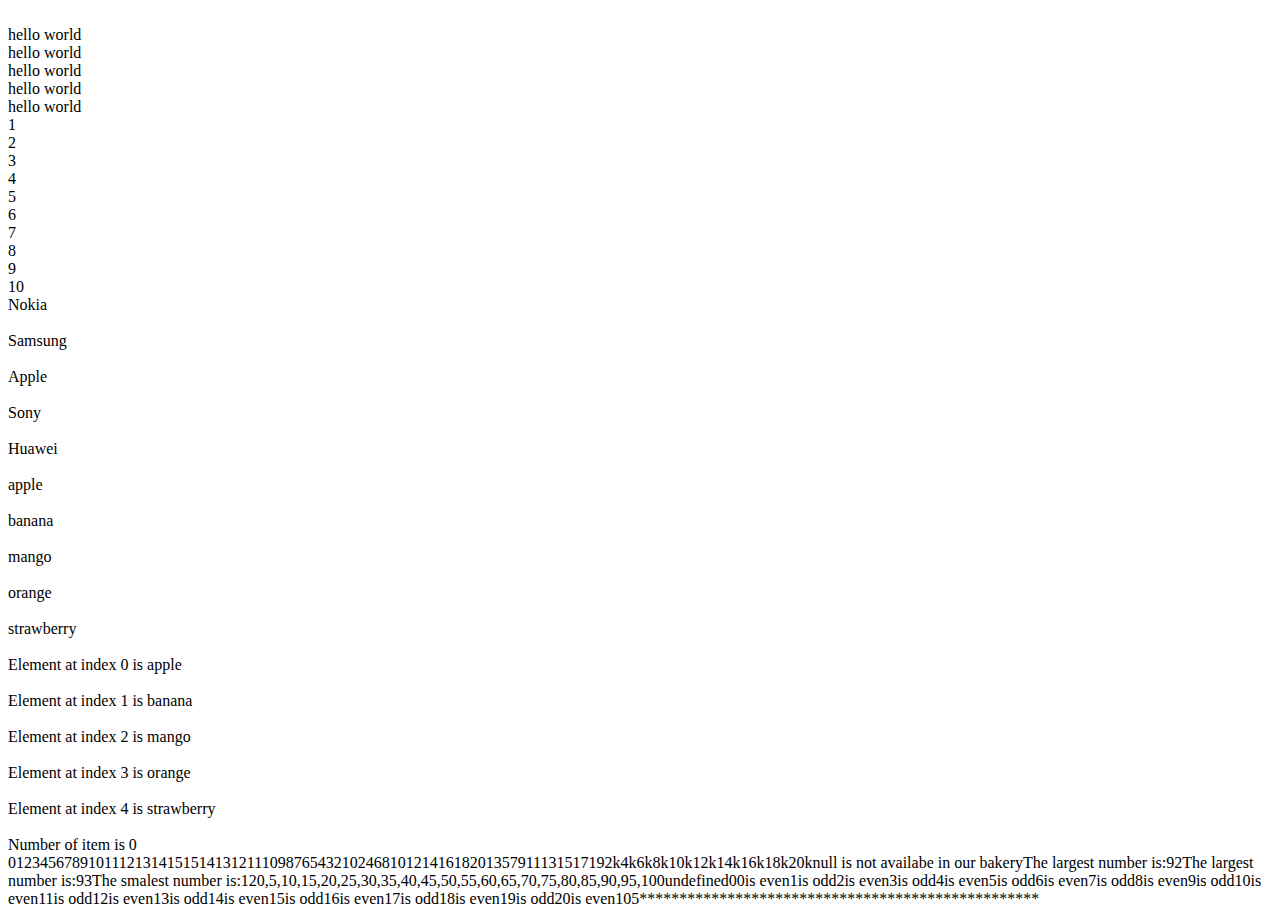
<file: umer/excersie 18-20/index.html>
<!DOCTYPE html>
<html lang="en">
<head>
    <meta charset="UTF-8">
    <meta name="viewport" content="width=device-width, initial-scale=1.0">
    <title>Document</title>
</head>
<body>
    
</body>
<script src="script.js"></script>
</html>
</file>
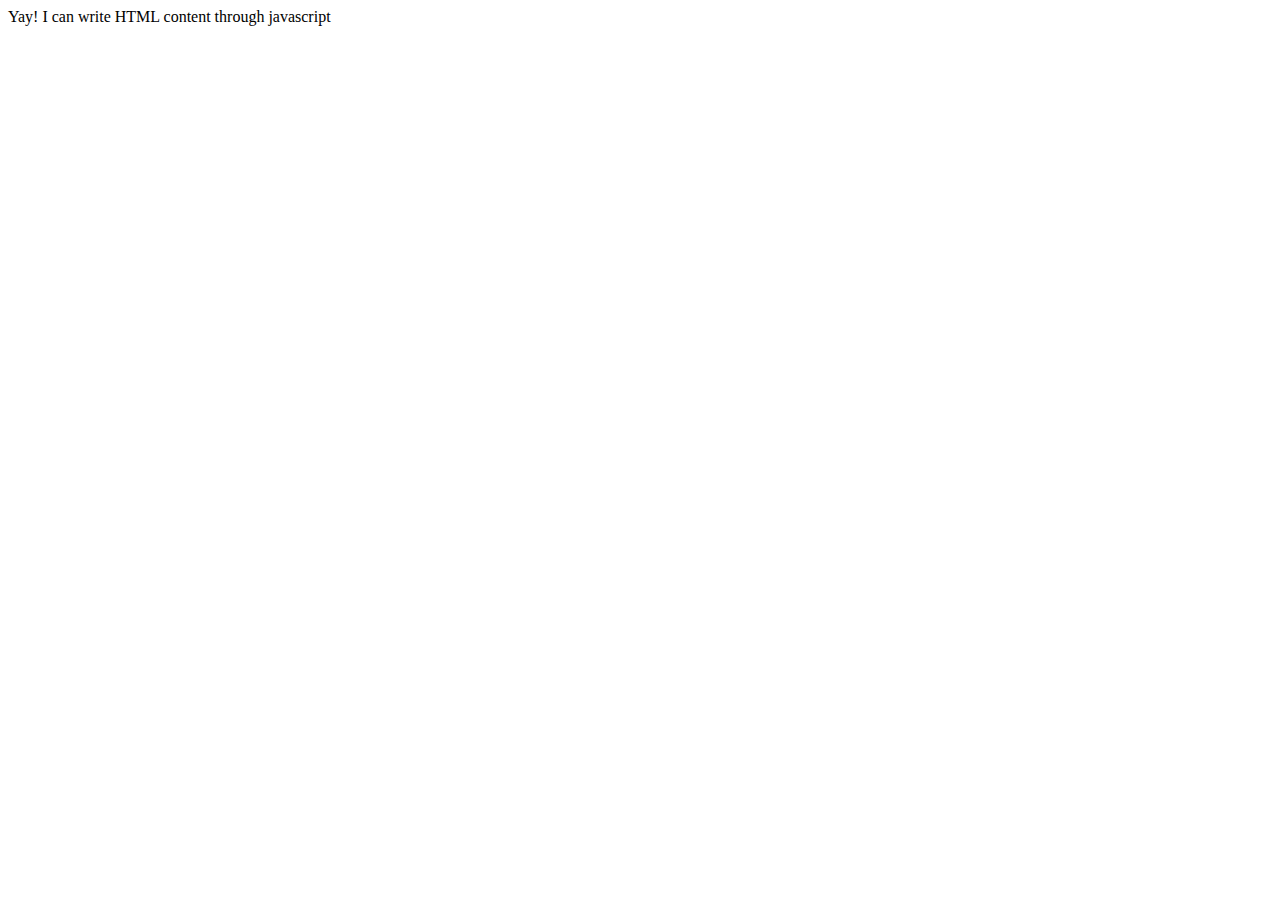
<file: umer/excersie 2/index.html>
<!DOCTYPE html>
<html lang="en">
<head>
    <meta charset="UTF-8">
    <meta name="viewport" content="width=device-width, initial-scale=1.0">
    <title>Document</title>
</head>
<body>
    
</body>
<script src="./app.js"></script>
</html>
</file>
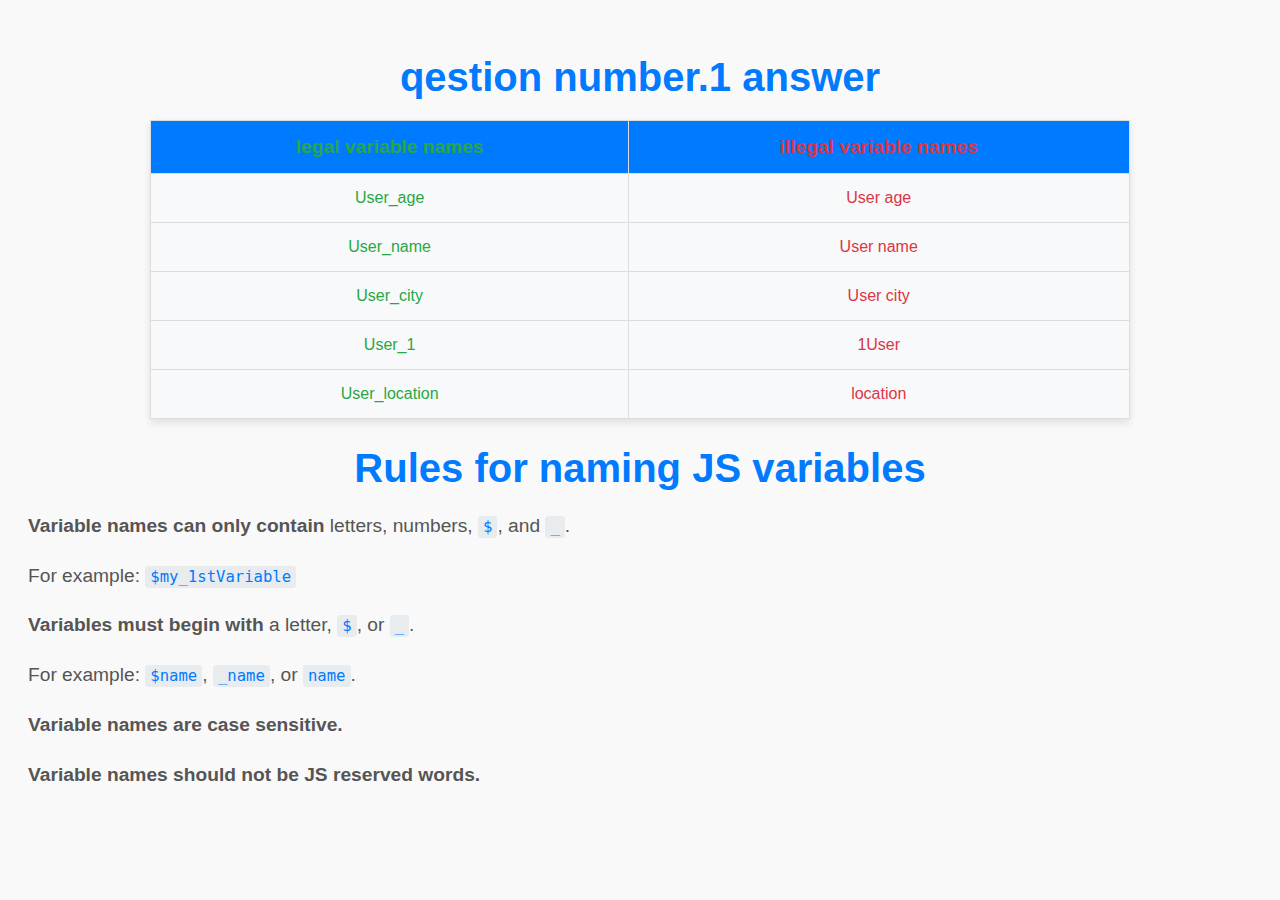
<file: umer/exercise 4/index.html>
<!DOCTYPE html>
<html lang="en">
<head>
    <meta charset="UTF-8">
    <meta name="viewport" content="width=device-width, initial-scale=1.0">
    <title>Document</title>
    <link rel="stylesheet" href="style.css">
    
</head>
<body>
    <h1>qestion number.1 answer</h1>
    <table class="slide-in-elliptic-top-fwd " border = "1px">
        <tr>
            <th class="namelegal bounce-in-top"> legal variable names </th>
            <th class="nameillegal bounce-in-top"> illegal variable names </th>
        </tr>
        <tr>
              <td class="namelegal bounce-in-top">User_age</td>
              <td class="nameillegal bounce-in-top">User age</td>
        </tr>
        <tr>
            <td class="namelegal bounce-in-top">User_name</td>
            <td class="nameillegal bounce-in-top">User name</td>
        </tr>
        <tr>
            <td class="namelegal bounce-in-top">User_city</td>
            <td class="nameillegal bounce-in-top">User city</td>
        </tr>
        <tr>
            <td class="namelegal bounce-in-top">User_1</td>
            <td class="nameillegal bounce-in-top">1User</td>
        </tr>
        <tr>
            <td class="namelegal bounce-in-top">User_location</td>
            <td class="nameillegal bounce-in-top">location</td>
        </tr>
    </table>
    <h1>Rules for naming JS variables</h1>
    
    <p><b>Variable names can only contain</b> letters, numbers, <code>$</code>, and <code>_</code>.</p>
    <p>For example: <code>$my_1stVariable</code></p>
    
    <p><b>Variables must begin with</b> a letter, <code>$</code>, or <code>_</code>.</p>
    <p>For example: <code>$name</code>, <code>_name</code>, or <code>name</code>.</p>
    
    <p><b>Variable names are case sensitive.</b></p>
    
    <p><b>Variable names should not be JS reserved words.</b></p>
</body>
<script src="./app.js"></script>
</html>
</file>
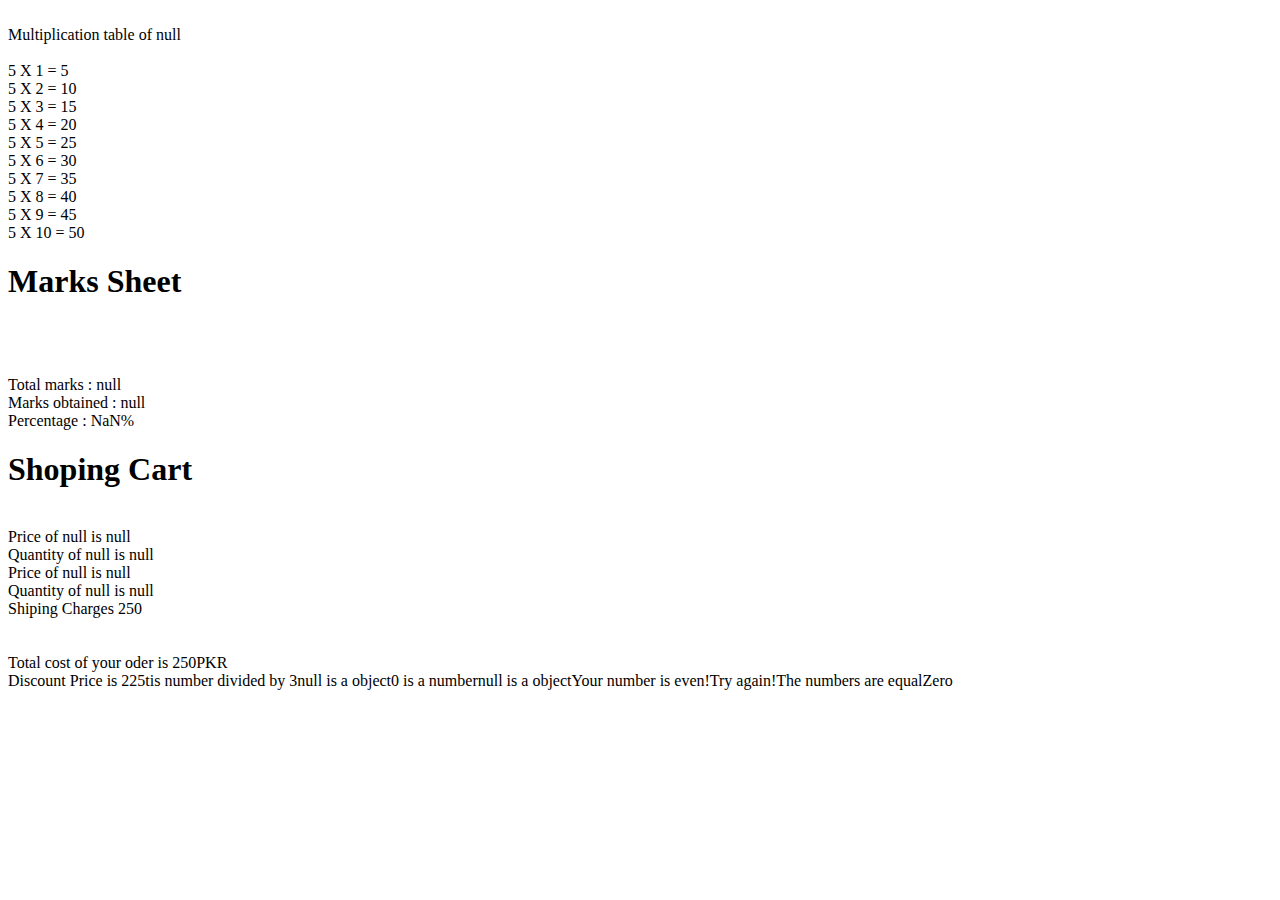
<file: umer/exercise 8-11/index.html>
<!DOCTYPE html>
<html lang="en">
<head>
    <meta charset="UTF-8">
    <meta name="viewport" content="width=device-width, initial-scale=1.0">
    <title>Document</title>
</head>
<body>
    
</body>
<script src="app.js"></script>
</html>
</file>
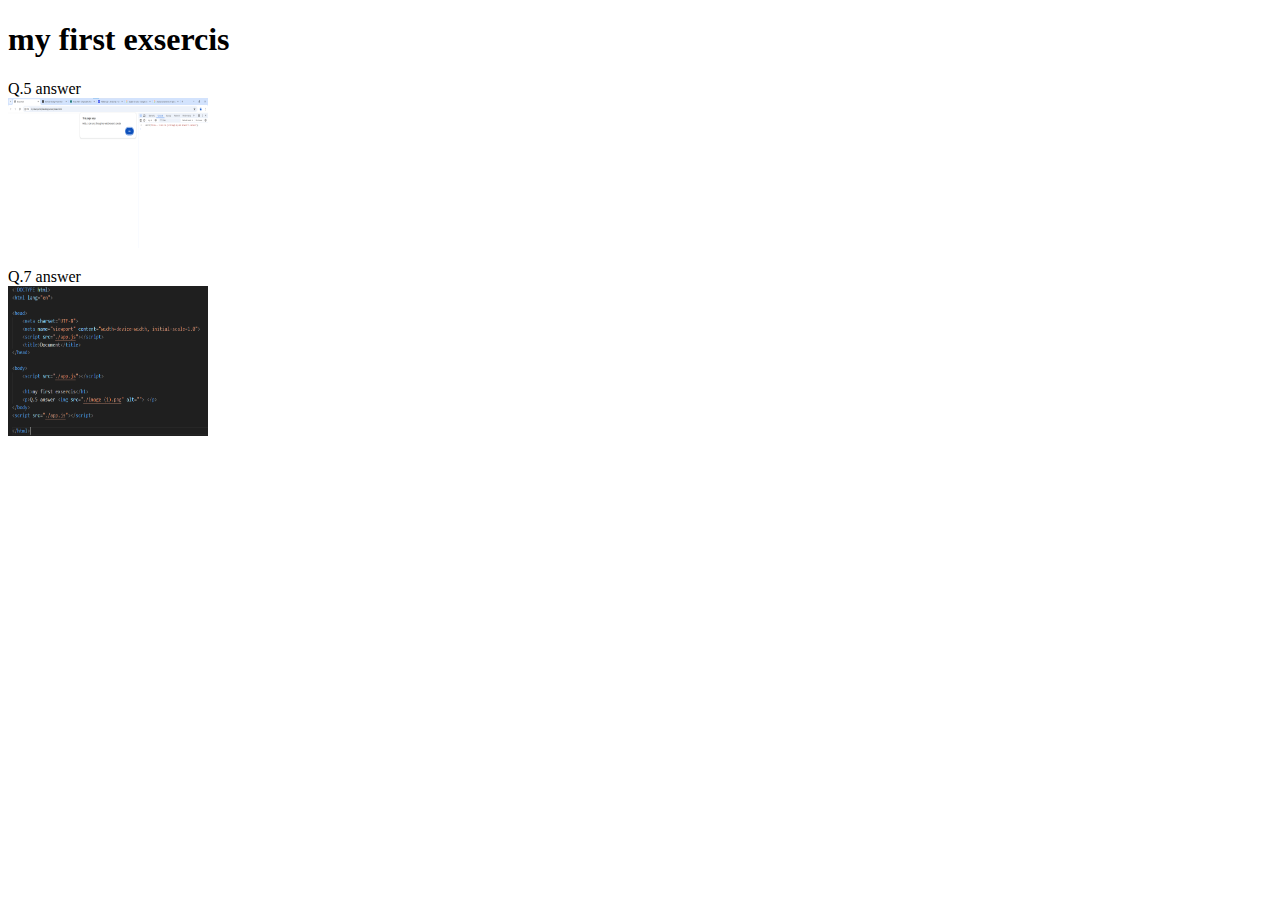
<file: umer/exsercis 1/index.html>
<!DOCTYPE html>
<html lang="en">

<head>
    <meta charset="UTF-8">
    <meta name="viewport" content="width=device-width, initial-scale=1.0">
    <title>Document</title>
</head>

<body>

    <h1>my first exsercis</h1>
    <p>Q.5 answer <br> <img width="200px" height="150px" src="./image (1).png" alt=""> </p>
    <p>Q.7 answer <br> <img width="200px" height="150px" src="./image (2).png" alt=""></p>
</body>
<script src="./app.js"></script>

</html>
</file>
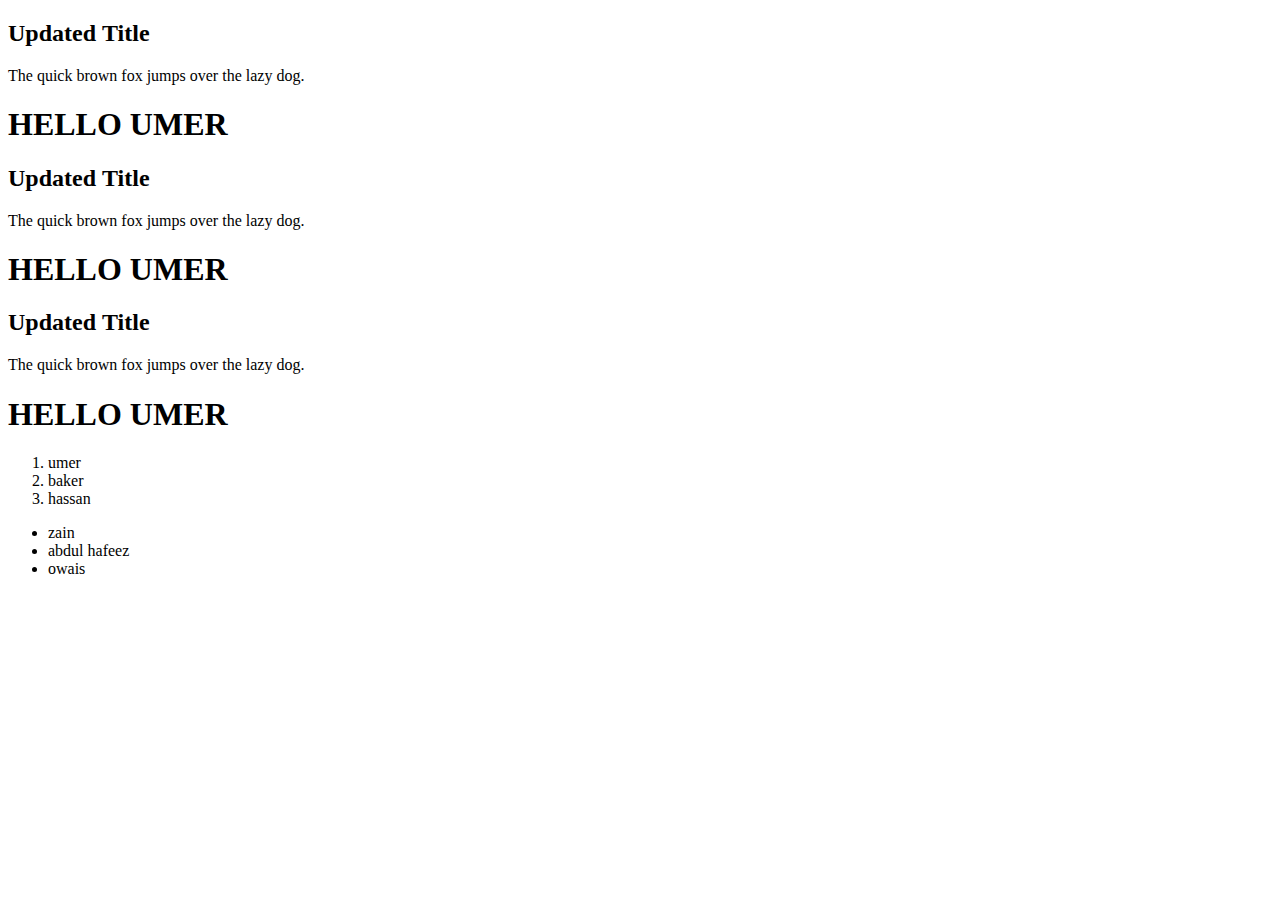
<file: umer/exsercise Dom/index.html>
<!DOCTYPE html>
<html lang="en">
<head>
    <meta charset="UTF-8">
    <meta name="viewport" content="width=device-width, initial-scale=1.0">
    <title>Document</title>
</head>
<body>
    <h2>umer farooq</h2>
    <p>Lorem ipsum dolor sit amet consectetur adipisicing elit. Optio explicabo laboriosam asperiores? Sapiente veniam atque nesciunt adipisci, excepturi, suscipit error unde accusantium quia, velit iusto assumenda facere explicabo maiores fugiat?</p>
    <h1>HELLO UMER</h1>    
    <h2>umer farooq</h2>
    <p>Lorem ipsum dolor sit amet consectetur adipisicing elit. Optio explicabo laboriosam asperiores? Sapiente veniam atque nesciunt adipisci, excepturi, suscipit error unde accusantium quia, velit iusto assumenda facere explicabo maiores fugiat?</p>
    <h1>HELLO UMER</h1>
    <h2>umer farooq</h2>
    <p>Lorem ipsum dolor sit amet consectetur adipisicing elit. Optio explicabo laboriosam asperiores? Sapiente veniam atque nesciunt adipisci, excepturi, suscipit error unde accusantium quia, velit iusto assumenda facere explicabo maiores fugiat?</p>
    <h1>HELLO UMER</h1>
    <ol>
        <li class="ye">umer</li>
        <li>baker</li>
        <li>hassan</li>
    </ol>
    <ul>
        <li class="ye" >zain</li>
        <li>abdul hafeez</li>
        <li>owais</li>
    </ul>
</body>
<script src="./script.js" ></script>
</html>
</file>
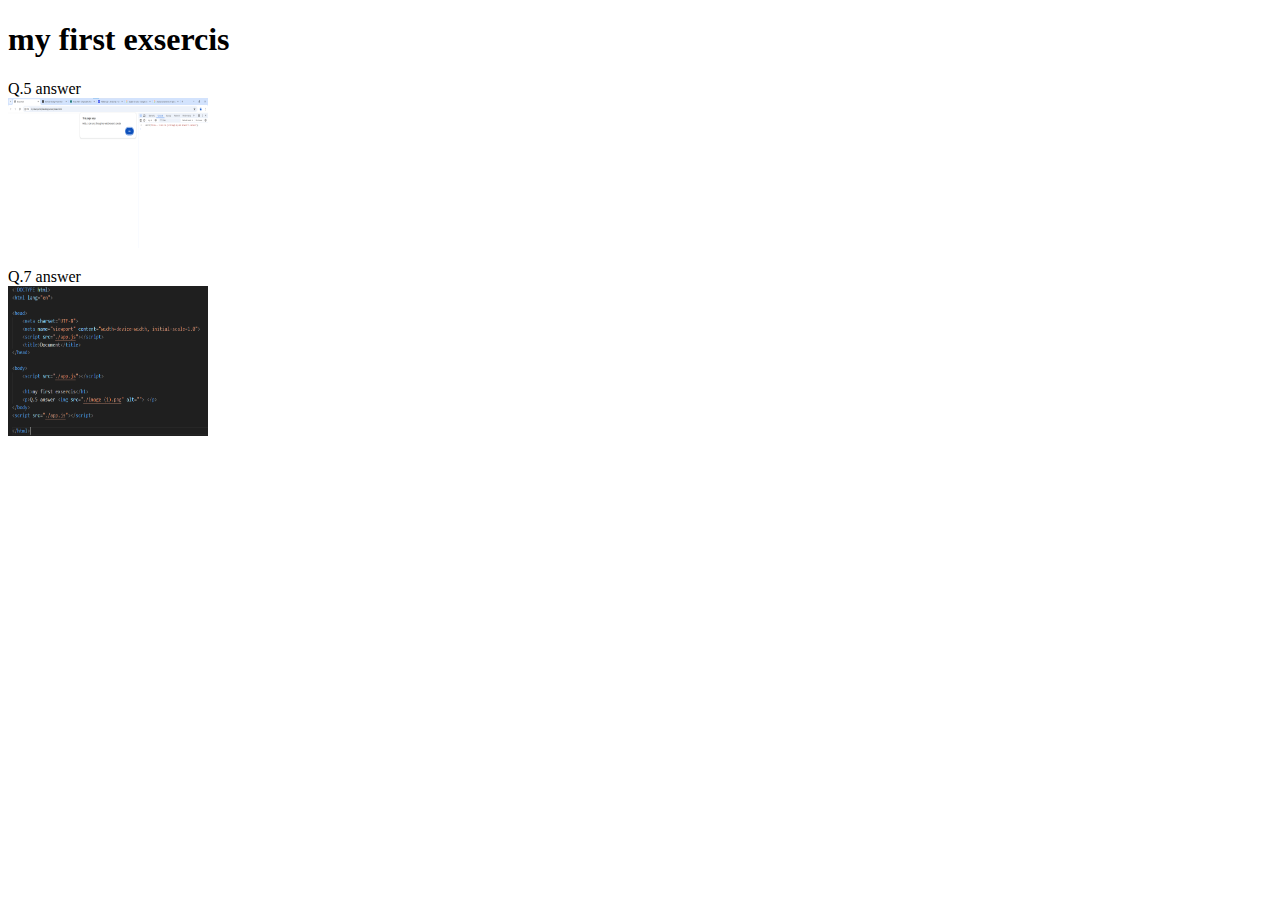
<file: umer/exsersie 1/index.html>
<!DOCTYPE html>
<html lang="en">

<head>
    <meta charset="UTF-8">
    <meta name="viewport" content="width=device-width, initial-scale=1.0">
    <title>Document</title>
</head>

<body>

    <h1>my first exsercis</h1>
    <p>Q.5 answer <br> <img width="200px" height="150px" src="./image (1).png" alt=""> </p>
    <p>Q.7 answer <br> <img width="200px" height="150px" src="./image (2).png" alt=""></p>
</body>
<script src="./app.js"></script>

</html>
</file>
<file: umer/exercise 4/style.css>
/* General Styles */
body {
    font-family: 'Arial', sans-serif;
    background-color: #f9f9f9; /* Light background */
    color: #333333; /* Dark text */
    padding: 20px;
}

h1 {
    text-align: center;
    color: #007bff; /* Blue color for headings */
    font-size: 2.5em;
    margin-bottom: 20px;
}

p {
    font-size: 1.2em;
    line-height: 1.6;
    color: #555555; /* Gray for text */
}

code {
    background-color: #e9ecef; /* Light gray for code background */
    padding: 2px 5px;
    border-radius: 3px;
    color: #007bff; /* Blue color for code */
}

/* Table Styles */
table {
    width: 80%;
    margin: 0 auto;
    border-collapse: collapse;
    background-color: #ffffff; /* White for table background */
    box-shadow: 0 4px 8px rgba(0, 0, 0, 0.1); /* Subtle shadow */
}

th, td {
    padding: 15px;
    text-align: center;
    border: 1px solid #dddddd; /* Light gray border */
}

th {
    background-color: #007bff; /* Blue color for headers */
    color: #ffffff; /* White text for headers */
    font-size: 1.2em;
}

td {
    background-color: #f8f9fa; /* Light gray for cells */
    color: #333333; /* Dark text for cells */
}

/* Animations */
@keyframes bounce-in-top {
    0% {
        transform: translateY(-500px);
        animation-timing-function: ease-in;
        opacity: 0;
    }
    38% {
        transform: translateY(0);
        animation-timing-function: ease-out;
        opacity: 1;
    }
    55% {
        transform: translateY(-65px);
        animation-timing-function: ease-in;
    }
    72% {
        transform: translateY(0);
        animation-timing-function: ease-out;
    }
    81% {
        transform: translateY(-28px);
        animation-timing-function: ease-in;
    }
    90% {
        transform: translateY(0);
        animation-timing-function: ease-out;
    }
    95% {
        transform: translateY(-8px);
        animation-timing-function: ease-in;
    }
    100% {
        transform: translateY(0);
        animation-timing-function: ease-out;
    }
}

@keyframes slide-in-elliptic-top-fwd {
    0% {
        transform: translateY(-600px) rotateX(-30deg) scale(0);
        opacity: 0;
    }
    100% {
        transform: translateY(0) rotateX(0) scale(1);
        opacity: 1;
    }
}

/* Applying Animations */
.slide-in-elliptic-top-fwd {
    animation: slide-in-elliptic-top-fwd 1s ease-out;
}

.bounce-in-top {
    animation: bounce-in-top 1.5s ease-out;
}

/* Hover Effects */
.namelegal:hover, .nameillegal:hover {
    transform: scale(1.1);
    transition: transform 0.3s ease;
    background-color: #007bff; /* Blue color on hover */
    color: #ffffff; /* White text on hover */
    cursor: pointer;
}

/* Contrast Colors for Legal and Illegal Names */
.namelegal {
    color: #28a745; /* Green for legal names */
}

.nameillegal {
    color: #dc3545; /* Red for illegal names */
}
</file>
